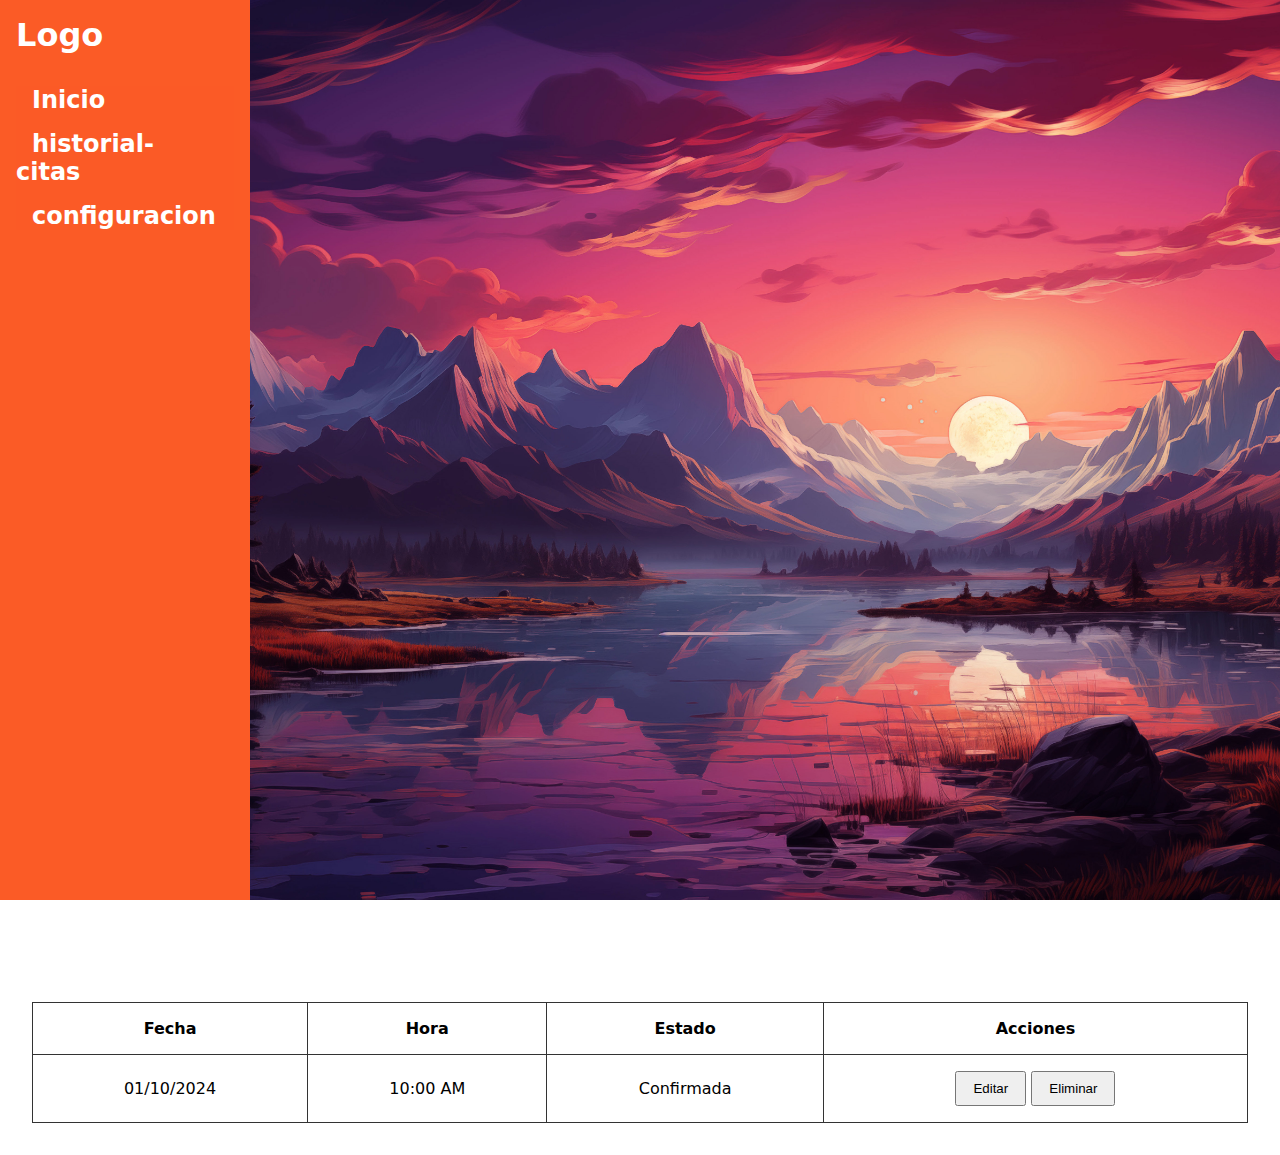
<file: clinica/historialCita.html>
<!DOCTYPE html>
<html lang="en">
<head>
    <meta charset="UTF-8">
    <meta name="viewport" content="width=device-width, initial-scale=1.0">
    <link rel="stylesheet" href="stylesPaciente.css">
    <title>Document</title>
</head>
<body>
    <header class="header">
        <nav class="navbar">
            <h1 class="logo">Logo</h1>

            <ul class="ul_links">
                <li class="li_links"><a href="perfilDelPaciente.html" class="link">Inicio</a></li>
                <li class="li_links"><a href="historialCita.html" class="link">historial-citas</a></li>
                <li class="li_links"><a href="#" class="link">configuracion</a></li>
            </ul>
        </nav>
    </header>
    <main class="main-content">
        <section class="historial-citas">
            <h1>Historial de Citas</h1>
            <table class="historial">
                <thead>
                    <tr>
                        <th>Fecha</th>
                        <th>Hora</th>
                        <th>Estado</th>
                        <th>Acciones</th>
                    </tr>
                </thead>
                <tbody>
                    <tr>
                        <td>01/10/2024</td>
                        <td>10:00 AM</td>
                        <td>Confirmada</td>
                        <td>
                            <button>Editar</button>
                            <button>Eliminar</button>
                        </td>
                    </tr>
                    <!-- Más citas -->
                </tbody>
            </table>
        </section>
    </main>
    
</body>
</html>
</file>
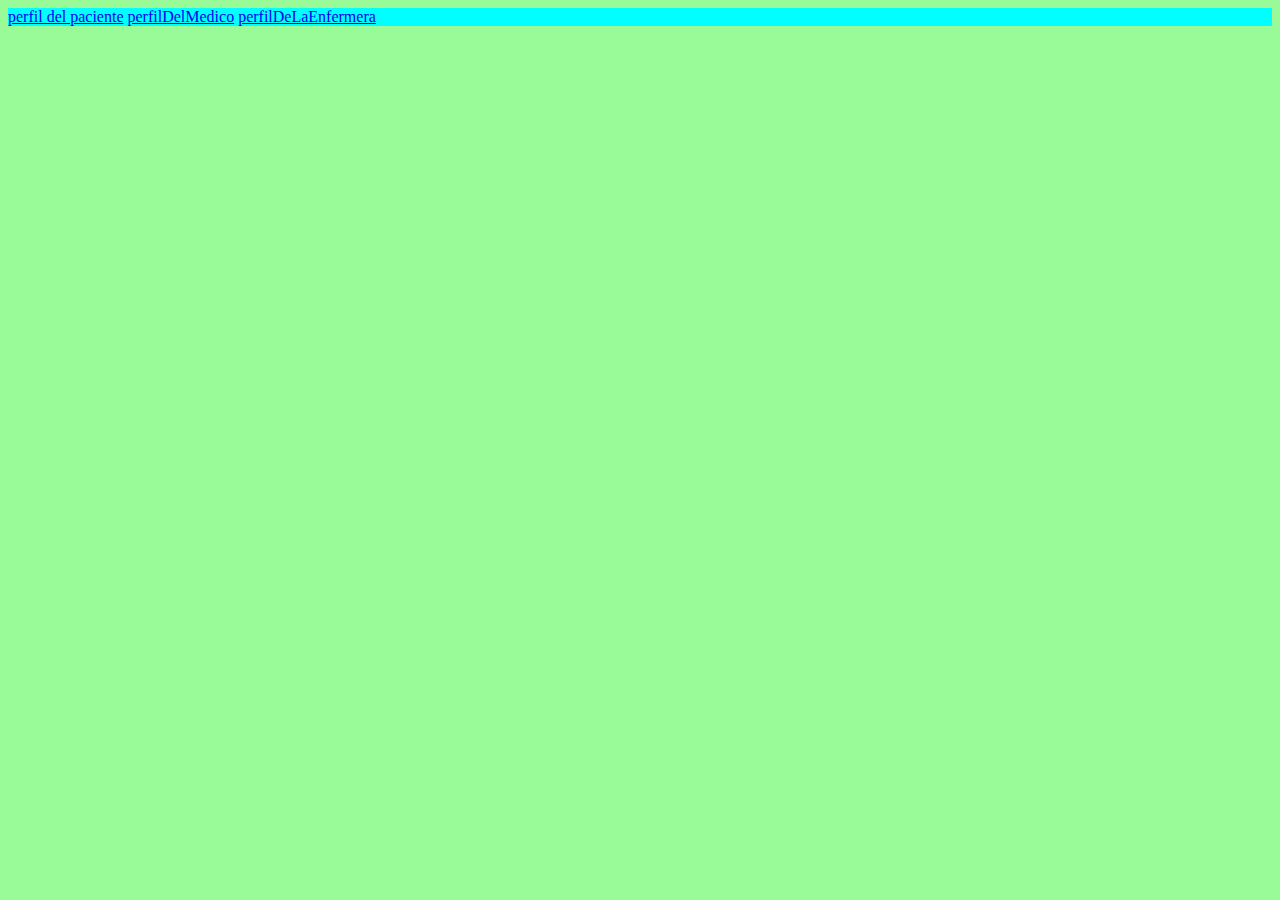
<file: clinica/pagina1.html>
<!DOCTYPE html>
<html lang="en">
<head>
    <meta charset="UTF-8">
    <meta name="viewport" content="width=device-width, initial-scale=1.0">
    <title>Document</title>
</head>
<body style = "background-color: palegreen;">
    <div name = "contenedor1" style="background-color: aqua;">
        <a href="perfilDelPaciente.html" class="link active">perfil del paciente</a>
        <a href="perfilDelMedico.html" class="link active">perfilDelMedico</a>
        <a href="perfilDeLaEnfermera.html" class="link active">perfilDeLaEnfermera</a>
    </div>
    
</body>
</html>
</file>
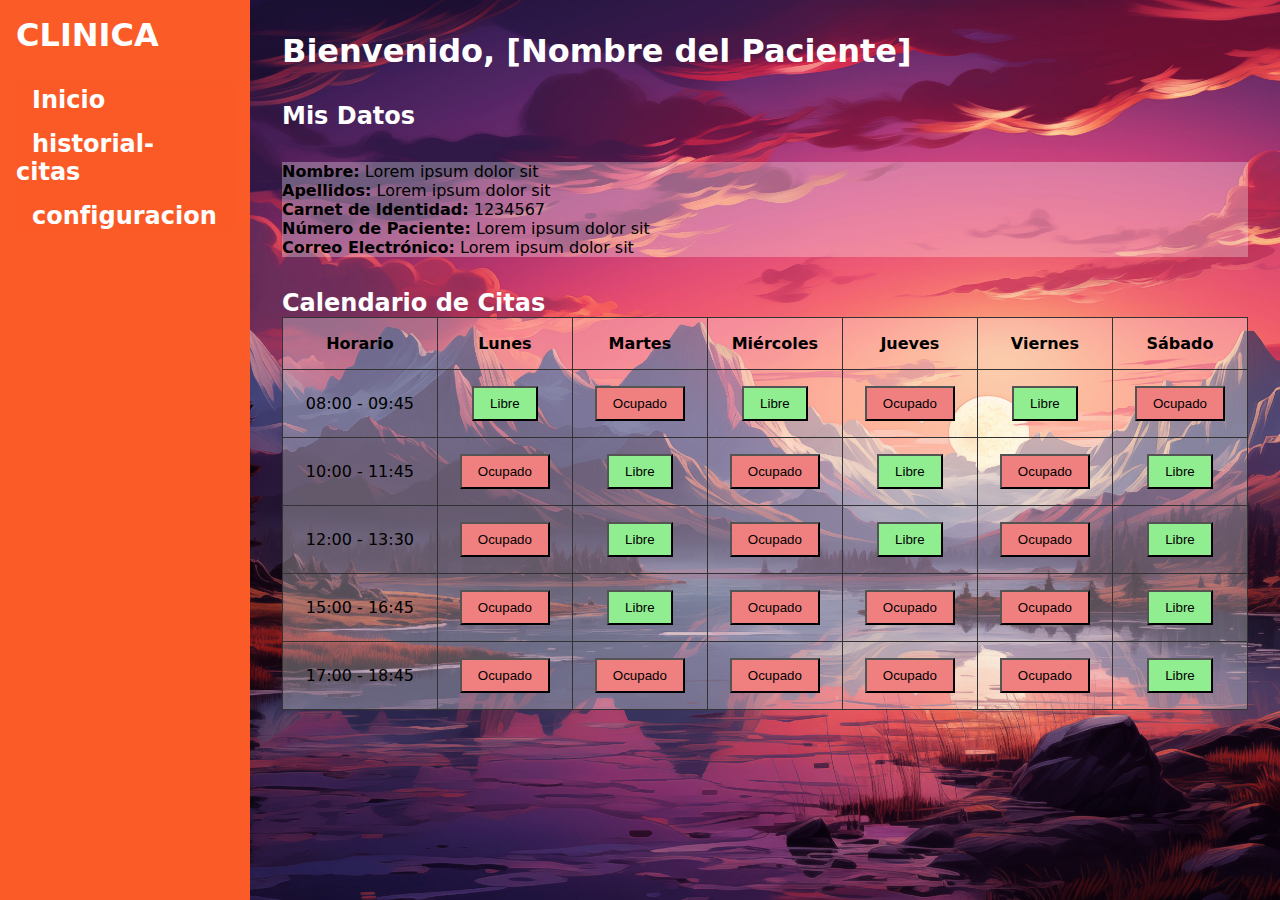
<file: clinica/perfilDelPaciente.html>
<!DOCTYPE html>
<html lang="es">

<head>
    <meta charset="UTF-8">
    <meta name="viewport" content="width=device-width, initial-scale=1.0">
    <title>Pantalla Inicio - Paciente</title>
    <link rel="stylesheet" href="stylesPaciente.css">
</head>

<body>
    <div class="container">
        <header class="header">
            <nav class="navbar">
                <h1 class="logo">CLINICA</h1>

                <ul class="ul_links">
                    <li class="li_links"><a href="perfilDelPaciente.html" class="link">Inicio</a></li>
                    <li class="li_links"><a href="historialCita.html" class="link">historial-citas</a></li>
                    <li class="li_links"><a href="#" class="link">configuracion</a></li>
                </ul>
            </nav>
        </header>

        <main class="main-content">
            <h1>Bienvenido, [Nombre del Paciente]</h1>

            <section class="perfil-paciente">
                <h2>Mis Datos</h2>
                <section class="perfil">
                    <p><strong>Nombre:</strong> Lorem ipsum dolor sit</p>
                    <p><strong>Apellidos:</strong> Lorem ipsum dolor sit</p>
                    <p><strong>Carnet de Identidad:</strong> 1234567</p>
                    <p><strong>Número de Paciente:</strong> Lorem ipsum dolor sit</p>
                    <p><strong>Correo Electrónico:</strong> Lorem ipsum dolor sit</p>
                </section>
            </section>

            <section class="calendario-citas">
                <h2>Calendario de Citas</h2>
                <table class="calendario">
                    <thead>
                        <tr>
                            <th>Horario</th>
                            <th>Lunes</th>
                            <th>Martes</th>
                            <th>Miércoles</th>
                            <th>Jueves</th>
                            <th>Viernes</th>
                            <th>Sábado</th>
                        </tr>
                    </thead>
                    <tbody>
                        <tr>
                            <td>08:00 - 09:45</td>
                            <td><button class="libre">Libre</button></td>
                            <td><button class="ocupado">Ocupado</button></td>
                            <td><button class="libre">Libre</button></td>
                            <td><button class="ocupado">Ocupado</button></td>
                            <td><button class="libre">Libre</button></td>
                            <td><button class="ocupado">Ocupado</button></td>
                        </tr>
                        <tr>
                            <td>10:00 - 11:45</td>
                            <td><button class="ocupado">Ocupado</button></td>
                            <td><button class="libre">Libre</button></td>
                            <td><button class="ocupado">Ocupado</button></td>
                            <td><button class="libre">Libre</button></td>
                            <td><button class="ocupado">Ocupado</button></td>
                            <td><button class="libre">Libre</button></td>
                        </tr>
                        <tr>
                            <td>12:00 - 13:30</td>
                            <td><button class="ocupado">Ocupado</button></td>
                            <td><button class="libre">Libre</button></td>
                            <td><button class="ocupado">Ocupado</button></td>
                            <td><button class="libre">Libre</button></td>
                            <td><button class="ocupado">Ocupado</button></td>
                            <td><button class="libre">Libre</button></td>
                        </tr>
                        <tr>
                            <td>15:00 - 16:45</td>
                            <td><button class="ocupado">Ocupado</button></td>
                            <td><button class="libre">Libre</button></td>
                            <td><button class="ocupado">Ocupado</button></td>
                            <td><button class="ocupado">Ocupado</button></td>
                            <td><button class="ocupado">Ocupado</button></td>
                            <td><button class="libre">Libre</button></td>
                        </tr>
                        <tr>
                            <td>17:00 - 18:45</td>
                            <td><button class="ocupado">Ocupado</button></td>
                            <td><button class="ocupado">Ocupado</button></td>
                            <td><button class="ocupado">Ocupado</button></td>
                            <td><button class="ocupado">Ocupado</button></td>
                            <td><button class="ocupado">Ocupado</button></td>
                            <td><button class="libre">Libre</button></td>
                        </tr>
                    </tbody>
                </table>
            </section>
        </main>
    </div>
</body>

</html>
</file>
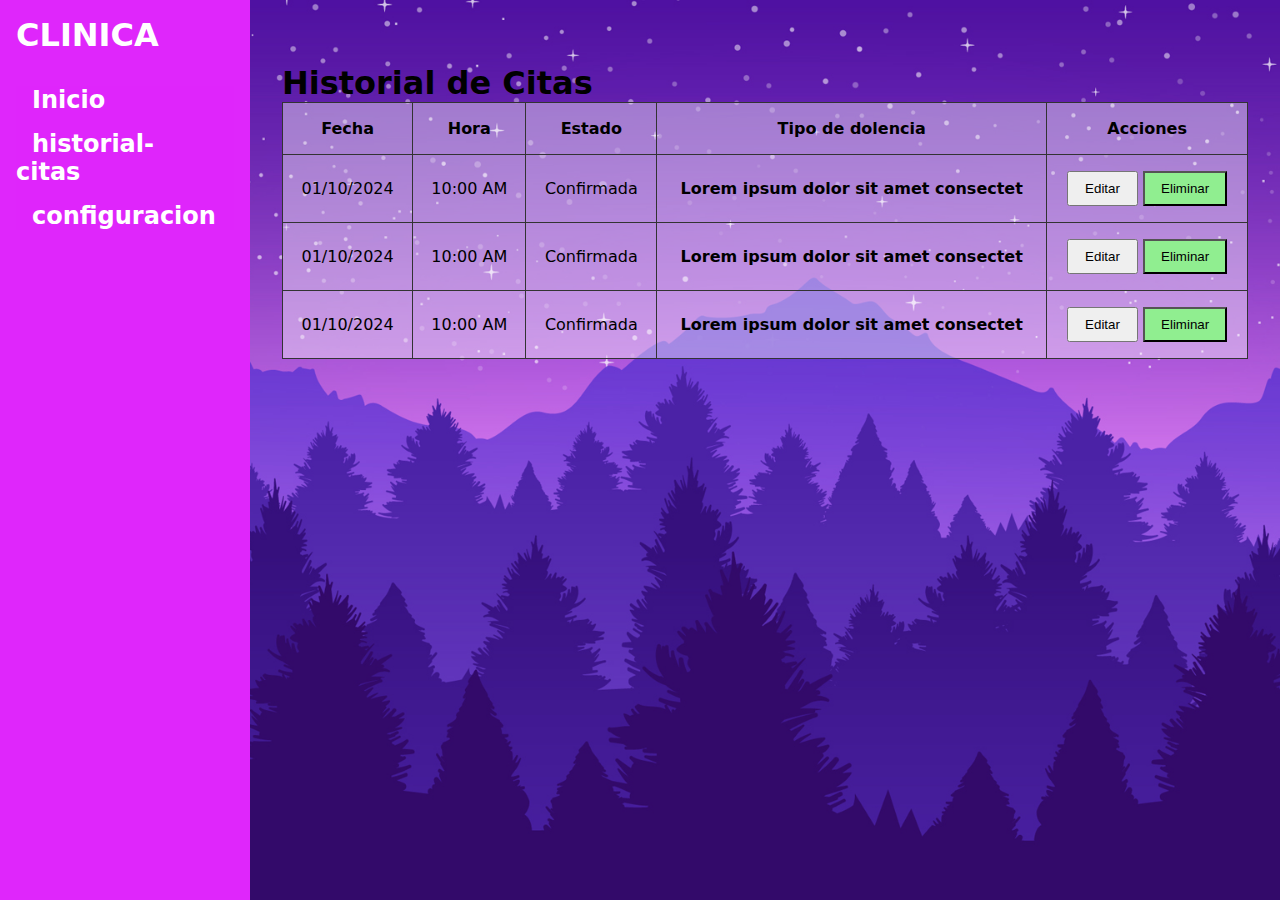
<file: clinicaV1.0/historialCita.html>
<!DOCTYPE html>
<html lang="en">
<head>
    <meta charset="UTF-8">
    <meta name="viewport" content="width=device-width, initial-scale=1.0">
    <link rel="stylesheet" href="stylesHisMed.css">
    <title>Document</title>
</head>
<body>
    <div class="container">
        <header class="header">
            <nav class="navbar">
                <h1 class="logo">CLINICA</h1>
    
                <ul class="ul_links">
                    <li class="li_links"><a href="perfilDelPaciente.html" class="link">Inicio</a></li>
                    <li class="li_links"><a href="historialCita.html" class="link">historial-citas</a></li>
                    <li class="li_links"><a href="#" class="link">configuracion</a></li>
                </ul>
            </nav>
        </header>
        <main class="main-content">
            <section class="historial-citas">
                <h1>Historial de Citas</h1>
                <table class="historial">
                    <thead>
                        <tr>
                            <th>Fecha</th>
                            <th>Hora</th>
                            <th>Estado</th>
                            <th>Tipo de dolencia</th>
                            <th>Acciones</th>
                        </tr>
                    </thead>
                    <tbody>
                        <tr>
                            <td>01/10/2024</td>
                            <td>10:00 AM</td>
                            <td>Confirmada</td>
                            <th>Lorem ipsum dolor sit amet consectet</th>
                            <td>
                                <button class="Editar">Editar</button>
                                <button class="eliminar">Eliminar</button>
                            </td>
                        </tr>
                        
                    </tbody>
                    <tbody>
                        <tr>
                            <td>01/10/2024</td>
                            <td>10:00 AM</td>
                            <td>Confirmada</td>
                            <th>Lorem ipsum dolor sit amet consectet</th>
                            <td>
                                <button class="Editar">Editar</button>
                                <button class="eliminar">Eliminar</button>
                            </td>
                        </tr>
                        
                    </tbody>
                    <tbody>
                        <tr>
                            <td>01/10/2024</td>
                            <td>10:00 AM</td>
                            <td>Confirmada</td>
                            <th>Lorem ipsum dolor sit amet consectet</th>
                            <td>
                                <button class="Editar">Editar</button>
                                <button class="eliminar">Eliminar</button>
                            </td>
                        </tr>
                        
                    </tbody>
                </table>
            </section>
        </main>
    </div>
    
    
</body>
</html>
</file>
<file: clinica/stylesPaciente.css>
:root {
  --color_primario:#fb5b26;
  --color_primario_suave: #fb5b2693;
  --color_blanco: #fff;
  --altura_header: 80px;
  --padding_left_right: 2rem;
  --ancho_maximo: 1200px;
}

* {
  margin: 0;
  padding: 0;
  box-sizing: border-box;
}

body {
  background-color: #a3c8dc;
  font-family: system-ui, -apple-system, BlinkMacSystemFont, 'Segoe UI', Roboto, Oxygen, Ubuntu, Cantarell, 'Open Sans', 'Helvetica Neue', sans-serif;
  background: url("imgenes/1.jpg");
  background-size: cover;
  background-repeat: no-repeat;
  background-attachment: fixed;
  overflow: hidden;
}

a {
  text-decoration: none;
}

ol, ul {
  list-style: none;
}

.container {
  display: flex; /* Diseño en fila para el contenido */
}

.header {
  width: 250px; /* Ancho del sidebar */
  background-color: var(--color_primario);
  height: 100vh; /* Ocupa toda la altura de la pantalla */
}

.navbar {
  display: flex;
  flex-direction: column; /* Elementos del menú en columna */
  padding: 1rem;
}


.logo {
  color: var(--color_blanco);
  margin-bottom: 2rem; /* Espacio debajo del logo */
}

.list_icon {
  color: var(--color_blanco);
  cursor: pointer;
}

.ul_links {
  width: 100%;
  background-color: var(--color_primario_suave);
  display: flex;
  flex-direction: column; /* Enlaces en columna */
  gap: 1rem; /* Espacio entre enlaces */
}

.link {
  font-size: 1.5em; /* Tamaño de los enlaces */
  color: var(--color_blanco);
  font-weight: bold;
  padding: 0.5rem 1rem;
  border-radius: 5px;
  transition: background-color 0.3s;
}

.link:hover {
  background-color: #9f139f8a; /* Cambio de fondo al pasar el cursor */
}

.main-content {
  flex-grow: 1; /* Toma el espacio restante */
  padding: 2rem; /* Espacio alrededor del contenido */
}

h1 {
  color: #ffffff;
}

section {
  margin-top: 2rem;
}

table {
  width: 100%;
  border-collapse: collapse;
}

th, td {
  border: 1px solid #333;
  padding: 1rem;
  text-align: center;
}

button {
  padding: 0.5rem 1rem;
  cursor: pointer;
}

.libre {
  background-color: lightgreen;
}

.ocupado {
  background-color: lightcoral;
}


.perfil-paciente h2{
  color: #fff;
}
.perfil{
  background-color:  #ffffff4b;
}
.calendario-citas h2{
  color: #ffffff;
}
.calendario{
  background-color:  #ffffff4b;
}
.historial-citas{
  background-color: #fff;
}
</file>
<file: clinicaV1.0/stylesHisMed.css>
:root {
    --color_primario:#df26fb;
    --color_primario_suave: #df26fb4b;
    --color_blanco: #fff;
    --altura_header: 80px;
    --padding_left_right: 2rem;
    --ancho_maximo: 1200px;
  }
  
  * {
    margin: 0;
    padding: 0;
    box-sizing: border-box;
  }
  
  body {
    background-color: #a3c8dc;
    font-family: system-ui, -apple-system, BlinkMacSystemFont, 'Segoe UI', Roboto, Oxygen, Ubuntu, Cantarell, 'Open Sans', 'Helvetica Neue', sans-serif;
    background: url("imgenes/img.jpg");
    background-size: cover;
    background-repeat: no-repeat;
    background-attachment: fixed;
    overflow: hidden;
  }
  
  a {
    text-decoration: none;
  }
  
  ol, ul {
    list-style: none;
  }
  
  .container {
    display: flex; /* Diseño en fila para el contenido */
  }
  
  .header {
    width: 250px; /* Ancho del sidebar */
    background-color: var(--color_primario);
    height: 100vh; /* Ocupa toda la altura de la pantalla */
  }
  
  .navbar {
    display: flex;
    flex-direction: column; /* Elementos del menú en columna */
    padding: 1rem;
  }
  
  
  .logo {
    color: var(--color_blanco);
    margin-bottom: 2rem; /* Espacio debajo del logo */
  }
  
  .list_icon {
    color: var(--color_blanco);
    cursor: pointer;
  }
  
  .ul_links {
    width: 100%;
    background-color: var(--color_primario_suave);
    display: flex;
    flex-direction: column; /* Enlaces en columna */
    gap: 1rem; /* Espacio entre enlaces */
  }
  
  .link {
    font-size: 1.5em; /* Tamaño de los enlaces */
    color: var(--color_blanco);
    font-weight: bold;
    padding: 0.5rem 1rem;
    border-radius: 5px;
    transition: background-color 0.3s;
  }
  
  .link:hover {
    background-color: #9f139f8a; /* Cambio de fondo al pasar el cursor */
  }
  
  .main-content {
    flex-grow: 1; /* Toma el espacio restante */
    padding: 2rem; /* Espacio alrededor del contenido */
  }

  section {
    margin-top: 2rem;
  }
  
  table {
    width: 100%;
    border-collapse: collapse;
  }

  th, td {
    border: 1px solid #333;
    padding: 1rem;
    text-align: center;
  }
  
  button {
    padding: 0.5rem 1rem;
    cursor: pointer;
  }

  .editar {
    background-color: lightcoral;
  }

  .eliminar {
    background-color: lightgreen;
  }

  .historial {
    background-color: #ffffff69;
  }
</file>
